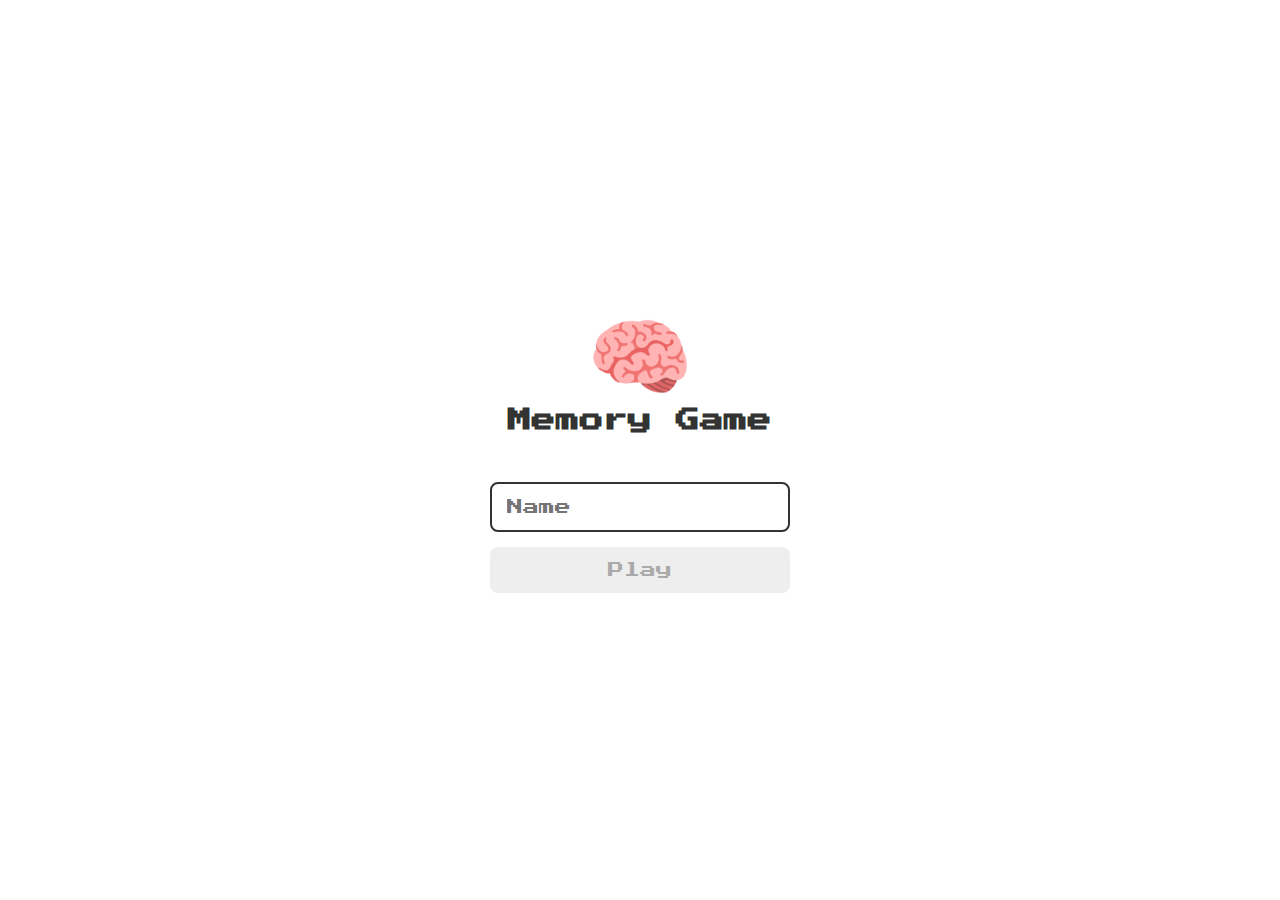
<file: index.html>
<!DOCTYPE html>
<html lang="pt-br">
<head>
    <meta charset="UTF-8">
    <meta name="viewport" content="width=device-width, initial-scale=1.0">
    <link rel="stylesheet" href="./style.css">
    <link rel="stylesheet" href="login.css">
    <link rel="preconnect" href="https://fonts.googleapis.com">
<link rel="preconnect" href="https://fonts.gstatic.com" crossorigin>
<link href="https://fonts.googleapis.com/css2?family=Press+Start+2P&display=swap" rel="stylesheet">
<script defer  src="./login.js"></script>   
<title>Jogo da memória - Login</title>
</head>
<body>
    <form class="login-form">
        <div class="login-header">
            <img src="./Assets/brain.png" alt=" brain icon">
            <h1>Memory Game</h1>
        </div>
        <input type="text" placeholder="Name" class="login-input">
        <button type="submit" onclick="clickButton" class="login-button" disabled >Play</button>

    </form>
    
</body>
</html>
</file>
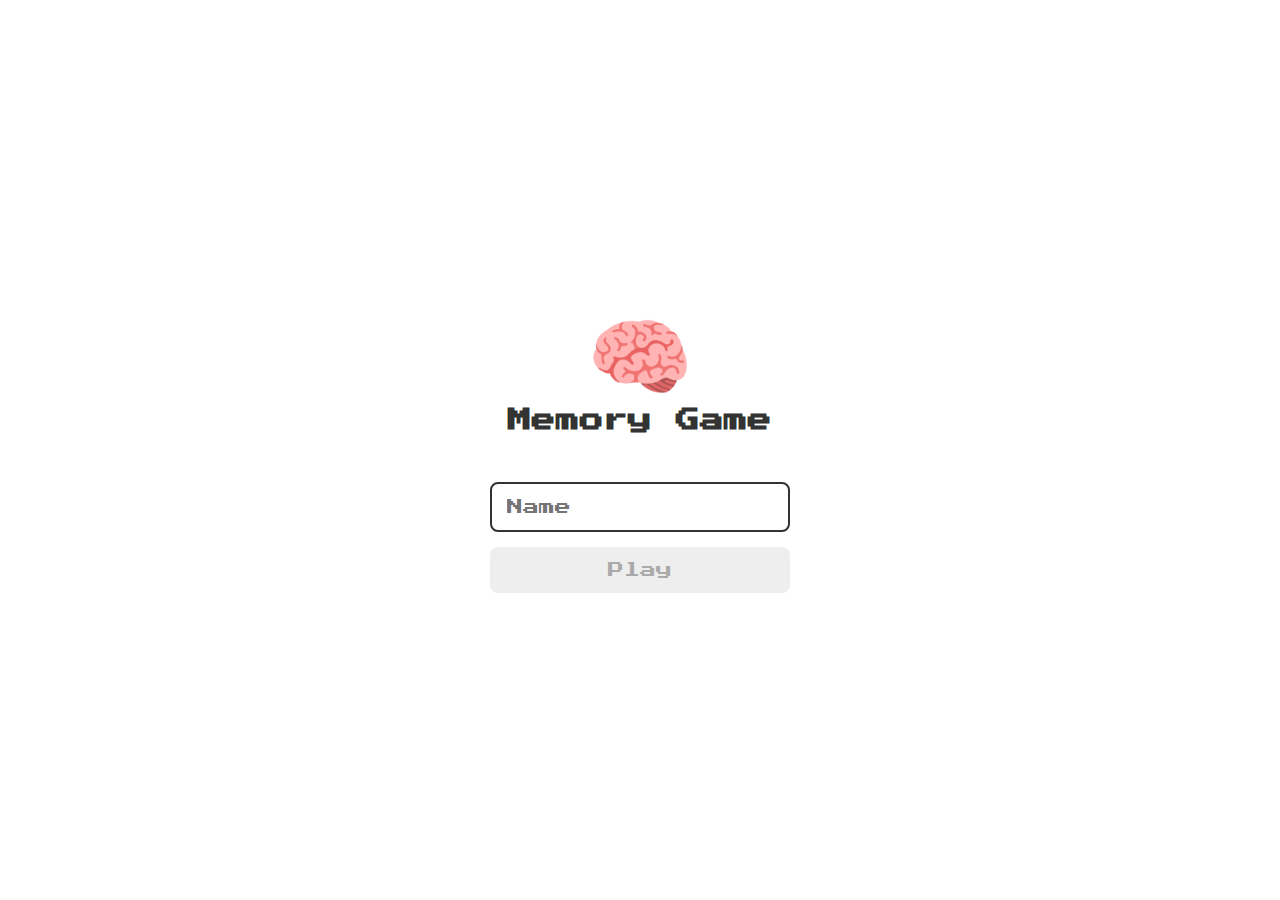
<file: pages/index.html>
<!DOCTYPE html>
<html lang="pt-br">
<head>
    <meta charset="UTF-8">
    <meta name="viewport" content="width=device-width, initial-scale=1.0">
    <link rel="stylesheet" href="../css/style.css">
    <link rel="stylesheet" href="../css/login.css">
    <link rel="preconnect" href="https://fonts.googleapis.com">
<link rel="preconnect" href="https://fonts.gstatic.com" crossorigin>
<link href="https://fonts.googleapis.com/css2?family=Press+Start+2P&display=swap" rel="stylesheet">
<script defer  src="../js/login.js"></script>   
<title>Jogo da memória - Login</title>
</head>
<body>
    <form class="login-form">
        <div class="login-header">
            <img src="../Assets/brain.png" alt=" brain icon">
            <h1>Memory Game</h1>
        </div>
        <input type="text" placeholder="Name" class="login-input">
        <button type="submit" onclick="clickButton" class="login-button" disabled >Play</button>

    </form>
    
</body>
</html>
</file>
<file: style.css>
* {
    margin: 0;
    padding: 0;
    box-sizing: border-box;
    font-family: 'Press Start 2P', cursive;
    border: none;
    list-style: none;
    
}
</file>
<file: login.css>
.login-form {
  display: flex;
  flex-direction: column;
  align-items: center;
  height: 100vh;
  justify-content: center;
}

.login-header {
  display: flex;
  align-items: center;
  flex-direction: column;
  justify-content: center;
  margin-bottom: 50px;
}

.login-header img {
  width: 100px;
}

.login-header h1 {
  color: #333;
  font-size: 1.5em;
}

.login-input {
  border: 2px solid #333;
  border-radius: 8px;
  color: #333;
  font-size: 1em;
  margin-bottom: 15px;
  max-width: 300px;
  width: 100%;
  outline: none;
  padding: 15px;
}
.login-button {
    background-color: #ee665c;
    border-radius: 8px;
    color: #fff;
    cursor: pointer;
    font-size: 1em;
    max-width: 300px;
    padding: 15px;
    width: 100%;
}
.login-button:disabled {
    background-color: #eee;
    color: #aaa;
    cursor: auto;
}
</file>
<file: css/style.css>
* {
    margin: 0;
    padding: 0;
    box-sizing: border-box;
    font-family: 'Press Start 2P', cursive;
    border: none;
    list-style: none;
    
}
</file>
<file: css/login.css>
.login-form {
  display: flex;
  flex-direction: column;
  align-items: center;
  height: 100vh;
  justify-content: center;
}

.login-header {
  display: flex;
  align-items: center;
  flex-direction: column;
  justify-content: center;
  margin-bottom: 50px;
}

.login-header img {
  width: 100px;
}

.login-header h1 {
  color: #333;
  font-size: 1.5em;
}

.login-input {
  border: 2px solid #333;
  border-radius: 8px;
  color: #333;
  font-size: 1em;
  margin-bottom: 15px;
  max-width: 300px;
  width: 100%;
  outline: none;
  padding: 15px;
}
.login-button {
    background-color: #ee665c;
    border-radius: 8px;
    color: #fff;
    cursor: pointer;
    font-size: 1em;
    max-width: 300px;
    padding: 15px;
    width: 100%;
}
.login-button:disabled {
    background-color: #eee;
    color: #aaa;
    cursor: auto;
}
</file>
